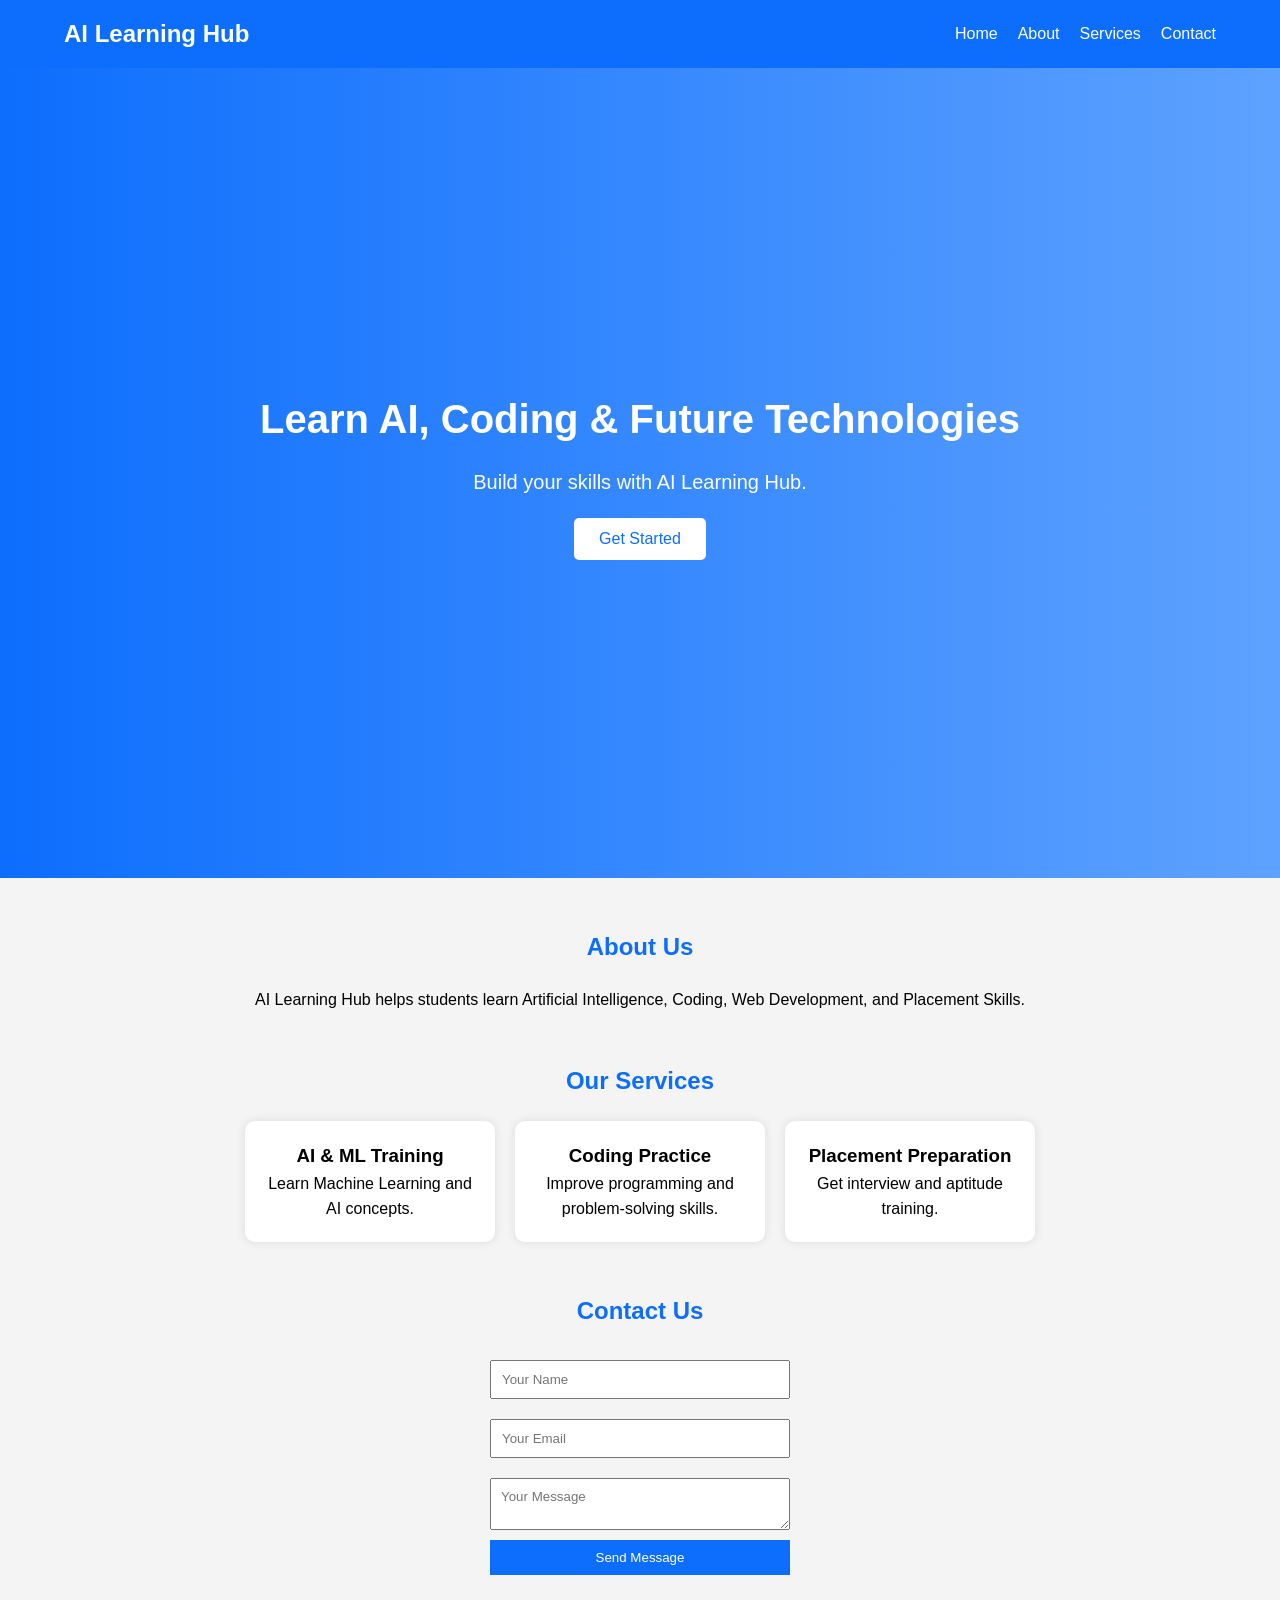
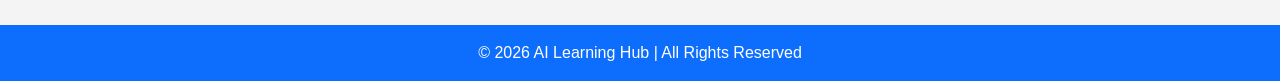
<file: index.html>
<!-- index.html -->
<!DOCTYPE html>
<html lang="en">

<head>
    <meta charset="UTF-8" />
    <meta name="viewport" content="width=device-width, initial-scale=1.0" />
    <title>AI Learning Hub</title>
    <link rel="stylesheet" href="style.css" />
</head>

<body>

    <!-- Navbar -->
    <header>
        <nav>
            <h1>AI Learning Hub</h1>
            <ul>
                <li><a href="#home">Home</a></li>
                <li><a href="#about">About</a></li>
                <li><a href="#services">Services</a></li>
                <li><a href="#contact">Contact</a></li>
            </ul>
        </nav>
    </header>

    <!-- Home Section -->
    <section id="home" class="hero">
        <h2>Learn AI, Coding & Future Technologies</h2>
        <p>Build your skills with AI Learning Hub.</p>
        <button>Get Started</button>
    </section>

    <!-- About Section -->
    <section id="about" class="section">
        <h2>About Us</h2>
        <p>
            AI Learning Hub helps students learn Artificial Intelligence,
            Coding, Web Development, and Placement Skills.
        </p>
    </section>

    <!-- Services Section -->
    <section id="services" class="section">
        <h2>Our Services</h2>

        <div class="cards">
            <div class="card">
                <h3>AI & ML Training</h3>
                <p>Learn Machine Learning and AI concepts.</p>
            </div>

            <div class="card">
                <h3>Coding Practice</h3>
                <p>Improve programming and problem-solving skills.</p>
            </div>

            <div class="card">
                <h3>Placement Preparation</h3>
                <p>Get interview and aptitude training.</p>
            </div>
        </div>
    </section>

    <!-- Contact Section -->
    <section id="contact" class="section">
        <h2>Contact Us</h2>

        <form>
            <input type="text" placeholder="Your Name" required />
            <input type="email" placeholder="Your Email" required />
            <textarea placeholder="Your Message"></textarea>
            <button type="submit">Send Message</button>
        </form>
    </section>

    <!-- Footer -->
    <footer>
        <p>© 2026 AI Learning Hub | All Rights Reserved</p>
    </footer>

</body>

</html>
</file>
<file: style.css>
/* style.css */

* {
    margin: 0;
    padding: 0;
    box-sizing: border-box;
    font-family: Arial, sans-serif;
}

body {
    line-height: 1.6;
    background: #f4f4f4;
}

/* Navbar */
header {
    background: #0d6efd;
    color: white;
    padding: 15px 0;
}

nav {
    width: 90%;
    margin: auto;
    display: flex;
    justify-content: space-between;
    align-items: center;
}

nav ul {
    list-style: none;
    display: flex;
}

nav ul li {
    margin-left: 20px;
}

nav ul li a {
    color: white;
    text-decoration: none;
}

/* Hero Section */
.hero {
    height: 90vh;
    background: linear-gradient(to right, #0d6efd, #5ea2ff);
    color: white;
    display: flex;
    flex-direction: column;
    justify-content: center;
    align-items: center;
    text-align: center;
    padding: 20px;
}

.hero h2 {
    font-size: 40px;
    margin-bottom: 15px;
}

.hero p {
    font-size: 20px;
    margin-bottom: 20px;
}

.hero button {
    padding: 12px 25px;
    border: none;
    background: white;
    color: #0d6efd;
    font-size: 16px;
    border-radius: 5px;
    cursor: pointer;
}

/* Sections */
.section {
    width: 90%;
    margin: 50px auto;
    text-align: center;
}

.section h2 {
    margin-bottom: 20px;
    color: #0d6efd;
}

/* Cards */
.cards {
    display: flex;
    gap: 20px;
    justify-content: center;
    flex-wrap: wrap;
}

.card {
    background: white;
    padding: 20px;
    width: 250px;
    border-radius: 10px;
    box-shadow: 0 0 10px rgba(0, 0, 0, 0.1);
}

/* Contact Form */
form {
    display: flex;
    flex-direction: column;
    width: 300px;
    margin: auto;
}

form input,
form textarea {
    margin: 10px 0;
    padding: 10px;
}

form button {
    padding: 10px;
    border: none;
    background: #0d6efd;
    color: white;
    cursor: pointer;
}

/* Footer */
footer {
    background: #0d6efd;
    color: white;
    text-align: center;
    padding: 15px;
    margin-top: 30px;
}
</file>
